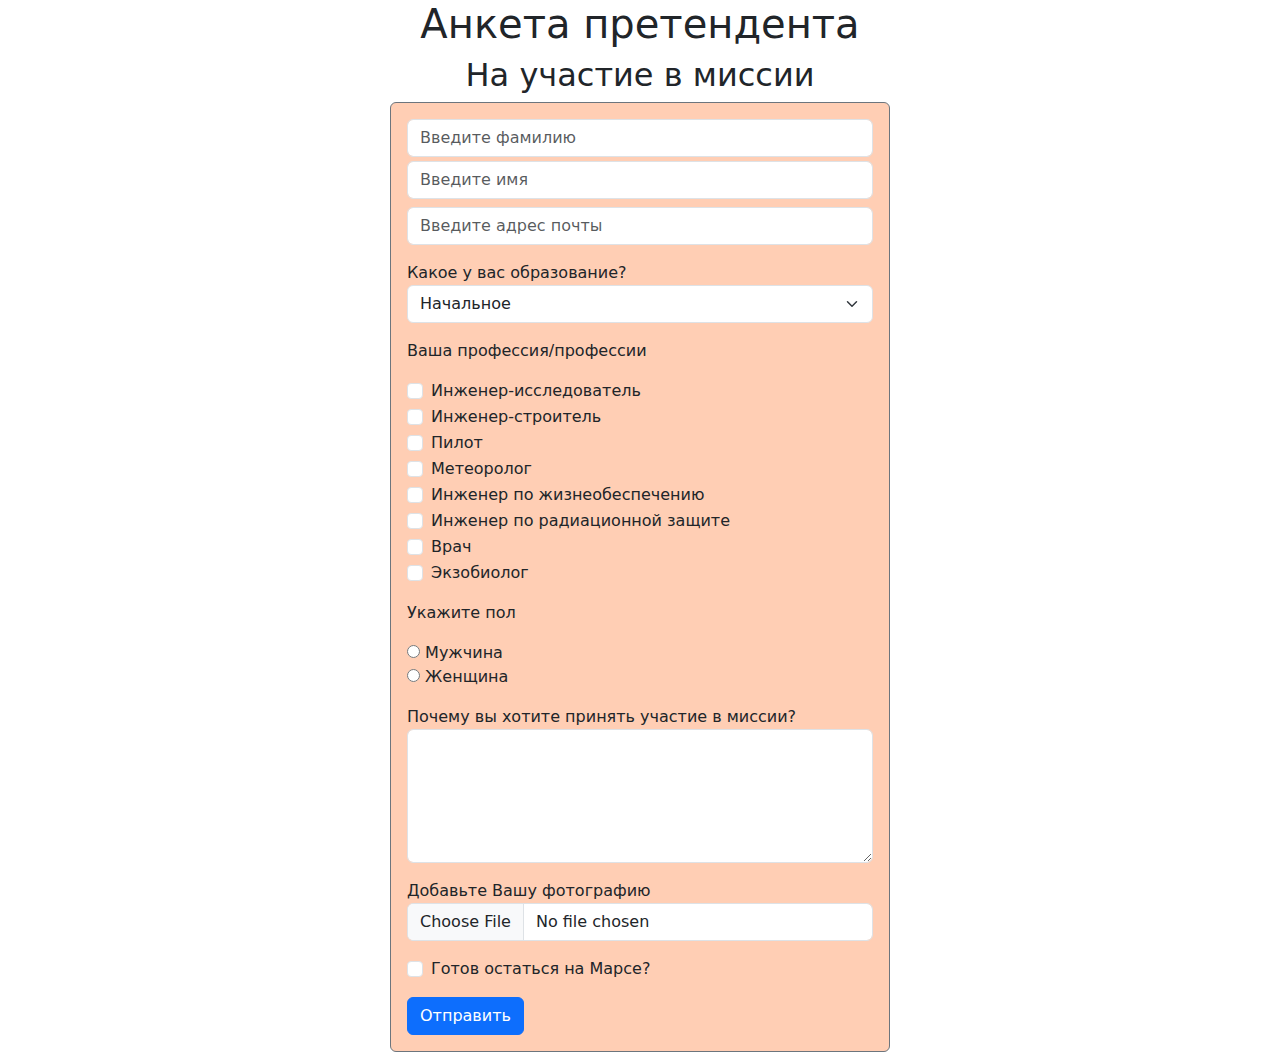
<file: WEB - Введение во flask/5/template/index.html>
<!DOCTYPE html>
<html lang="ru">
<head>
    <meta charset="UTF-8"/>
    <meta http-equiv="X-UA-Compatible" content="IE=edge"/>
    <meta name="viewport" content="width=device-width, initial-scale=1.0"/>
    <title>Отбор астронавтов</title>
    <link href="https://cdn.jsdelivr.net/npm/bootstrap@5.3.3/dist/css/bootstrap.min.css" rel="stylesheet"
          integrity="sha384-QWTKZyjpPEjISv5WaRU9OFeRpok6YctnYmDr5pNlyT2bRjXh0JMhjY6hW+ALEwIH" crossorigin="anonymous">
    <link rel="stylesheet" href="../static/css/styles.css"/>
</head>
<body>
<div class="d-flex flex-column align-items-center">
    <h1>Анкета претендента</h1>
    <h2>На участие в миссии</h2>
    <form class="p-3 rounded form border border-secondary">
        <div class="mb-3">
            <input type="text" class="form-control mb-1" placeholder="Введите фамилию"/>
            <input type="text" class="form-control mb-2" placeholder="Введите имя"/>
            <input type="email" class="form-control" placeholder="Введите адрес почты"/>
        </div>
        <div class="mb-3">
            <label for="education">Какое у вас образование?</label>
            <select name="" id="education" class="form-select">
                <option value="initial">Начальное</option>
                <option value="average">Среднее</option>
                <option value="higher">Высшее</option>
            </select>
        </div>
        <div class="mb-3">
            <p>Ваша профессия/профессии</p>
            <div class="form-check">
                <input type="checkbox" class="form-check-input" id="profession_1"/>
                <label for="profession_1">Инженер-исследователь</label>
            </div>
            <div class="form-check">
                <input type="checkbox" class="form-check-input" id="profession_2"/>
                <label for="profession_2">Инженер-строитель</label>
            </div>
            <div class="form-check">
                <input type="checkbox" class="form-check-input" id="profession_3"/>
                <label for="profession_3">Пилот</label>
            </div>
            <div class="form-check">
                <input type="checkbox" class="form-check-input" id="profession_4"/>
                <label for="profession_4">Метеоролог</label>
            </div>
            <div class="form-check">
                <input type="checkbox" class="form-check-input" id="profession_5"/>
                <label for="profession_5">Инженер по жизнеобеспечению</label>
            </div>
            <div class="form-check">
                <input type="checkbox" class="form-check-input" id="profession_6"/>
                <label for="profession_6">Инженер по радиационной защите</label>
            </div>
            <div class="form-check">
                <input type="checkbox" class="form-check-input" id="profession_7"/>
                <label for="profession_7">Врач</label>
            </div>
            <div class="form-check">
                <input type="checkbox" class="form-check-input" id="profession_8"/>
                <label for="profession_8">Экзобиолог</label>
            </div>
        </div>
        <div class="mb-3">
            <p>Укажите пол</p>
            <input type="radio" name="gender" value="Мужчина"> Мужчина<br>
            <input type="radio" name="gender" value="Женщина"> Женщина<br>
        </div>
        <div class="mb-3">
            <label for="essay">Почему вы хотите принять участие в миссии?</label>
            <textarea name="" id="essay" rows="5" class="form-control"></textarea>
        </div>
        <div class="mb-3">
            <label for="file_photo">Добавьте Вашу фотографию</label>
            <input type="file" class="form-control" id="file_photo"/>
        </div>
        <div class="mb-3 form-check">
            <input type="checkbox" class="form-check-input" id="ready"/>
            <label for="ready" class="form-check-label">Готов остаться на Марсе?</label>
        </div>
        <button type="submit" class="btn btn-primary">Отправить</button>
    </form>
</div>
</body>
</html>
</file>
<file: WEB - Введение во flask/5/static/css/styles.css>
.form {
  width: 500px;
  background-color: #ffceb4;
}
</file>
